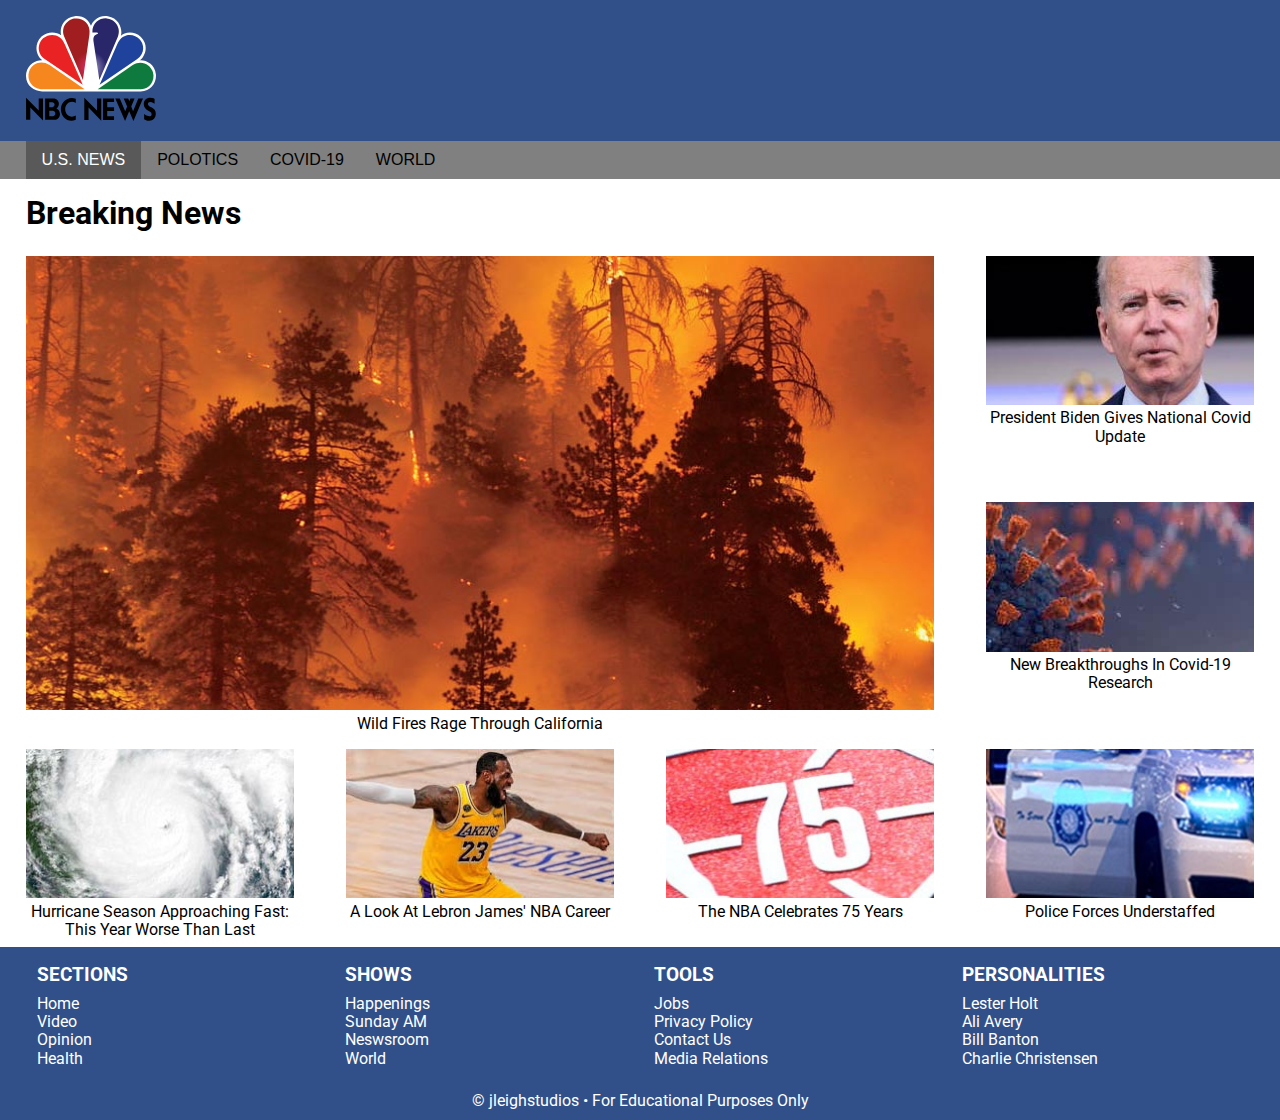
<file: news/index.html>
<!doctype html>
<html lang="en">
<head>
<meta charset="utf-8">
<meta name="description" content="Fill Me In">
<meta name="author" content="John Doe">

<!-- This start file was build by Paul Cheney  -->
<title>HTML5 Start Site by Paul Cheney</title>

<!-- TELLS PHONES NOT TO LIE ABOUT THEIR WIDTH & stops the font from enlarging when a phone is turned sideways-->
<meta name="viewport" content="width=device-width, initial-scale=1, maximum-scale=1">




<!-- STYLE SHEETS -->
<link href="css/styles.css" rel="stylesheet">
<link href="https://fonts.googleapis.com/css2?family=Roboto:wght@400;500&display=swap" rel="stylesheet">


     
</head>
<body>
<!-- HEADER HERE -->
	<header>
        <img src="images/nbcnews.svg"  alt="NBC NEWS log">
    </header>
    
    
<!-- NAVIGATION HERE -->
    <nav class="clearfix">
        <button onclick="toggleMenu()">&#9776;</button>
        <ul id="primaryNav" class="hide">
            <li class="active"><a href="#">U.S. NEWS</a></li>
            <li><a href="#">POLOTICS</a></li>
            <li><a href="#">COVID-19</a></li>
            <li><a href="#">WORLD</a></li>    
        </ul>
    </nav>
    
    
<!-- CONTENT HERE -->
    <main>
    <h1>Breaking News</h1>
    <div class="storyGrid">
        <div class="lead">
            <img src="images/wildfire.jpg" alt="Wild Fire">
            <span>Wild Fires Rage Through California</span>
        </div>
        <div class="teaser">
            <img src="images/biden.jpg" alt="President Biden">
            <span>President Biden Gives National Covid Update</span>
        </div>
        <div class="teaser">
            <img src="images/covid.jpg" alt="Covid 19">
            <span>New Breakthroughs In Covid-19 Research</span>
        </div>
        <div class="teaser">
            <img src="images/hurricane.jpg" alt="Hurricane">
            <span>Hurricane Season Approaching Fast: This Year Worse Than Last</span>
        </div>
        <div class="teaser">
            <img src="images/lebron.jpg" alt="Lebron James">
            <span>A Look At Lebron James' NBA Career</span>
        </div>
        <div class="teaser">
            <img src="images/nba.jpg" alt="NBA 75 years logo">
            <span>The NBA Celebrates 75 Years</span>
        </div>
        <div class="teaser">
            <img src="images/police.jpg" alt="Police Car">
            <span>Police Forces Understaffed</span>
        </div>
    </div>
    </main>
    
<!-- FOOTER HERE -->   
    <footer>
        <section class="footerlinks">
        <div>
            <h3>SECTIONS</h3>
            <ul>
                <li>Home</li>
                <li>Video</li>
                <li>Opinion</li>
                <li>Health</li>
            </ul>
        </div>

        <div>
            <h3>SHOWS</h3>
            <ul>
                <li>Happenings</li>
                <li>Sunday AM</li>
                <li>Neswsroom</li>
                <li>World</li>
            </ul>
        </div>

        <div>
            <h3>TOOLS</h3>
            <ul>
                <li>Jobs</li>
                <li>Privacy Policy</li>
                <li>Contact Us</li>
                <li>Media Relations</li>
            </ul>
        </div>

        <div>
            <h3>PERSONALITIES</h3>
            <ul>
                <li>Lester Holt</li>
                <li>Ali Avery</li>
                <li>Bill Banton</li>
                <li>Charlie Christensen</li>
            </ul>
        </div>
    </section>
        

        <p>&copy; jleighstudios &bull; For Educational Purposes Only</p>
    </footer>
    
<script src="js/scripts.js"></script>
</body>
</html>
</file>
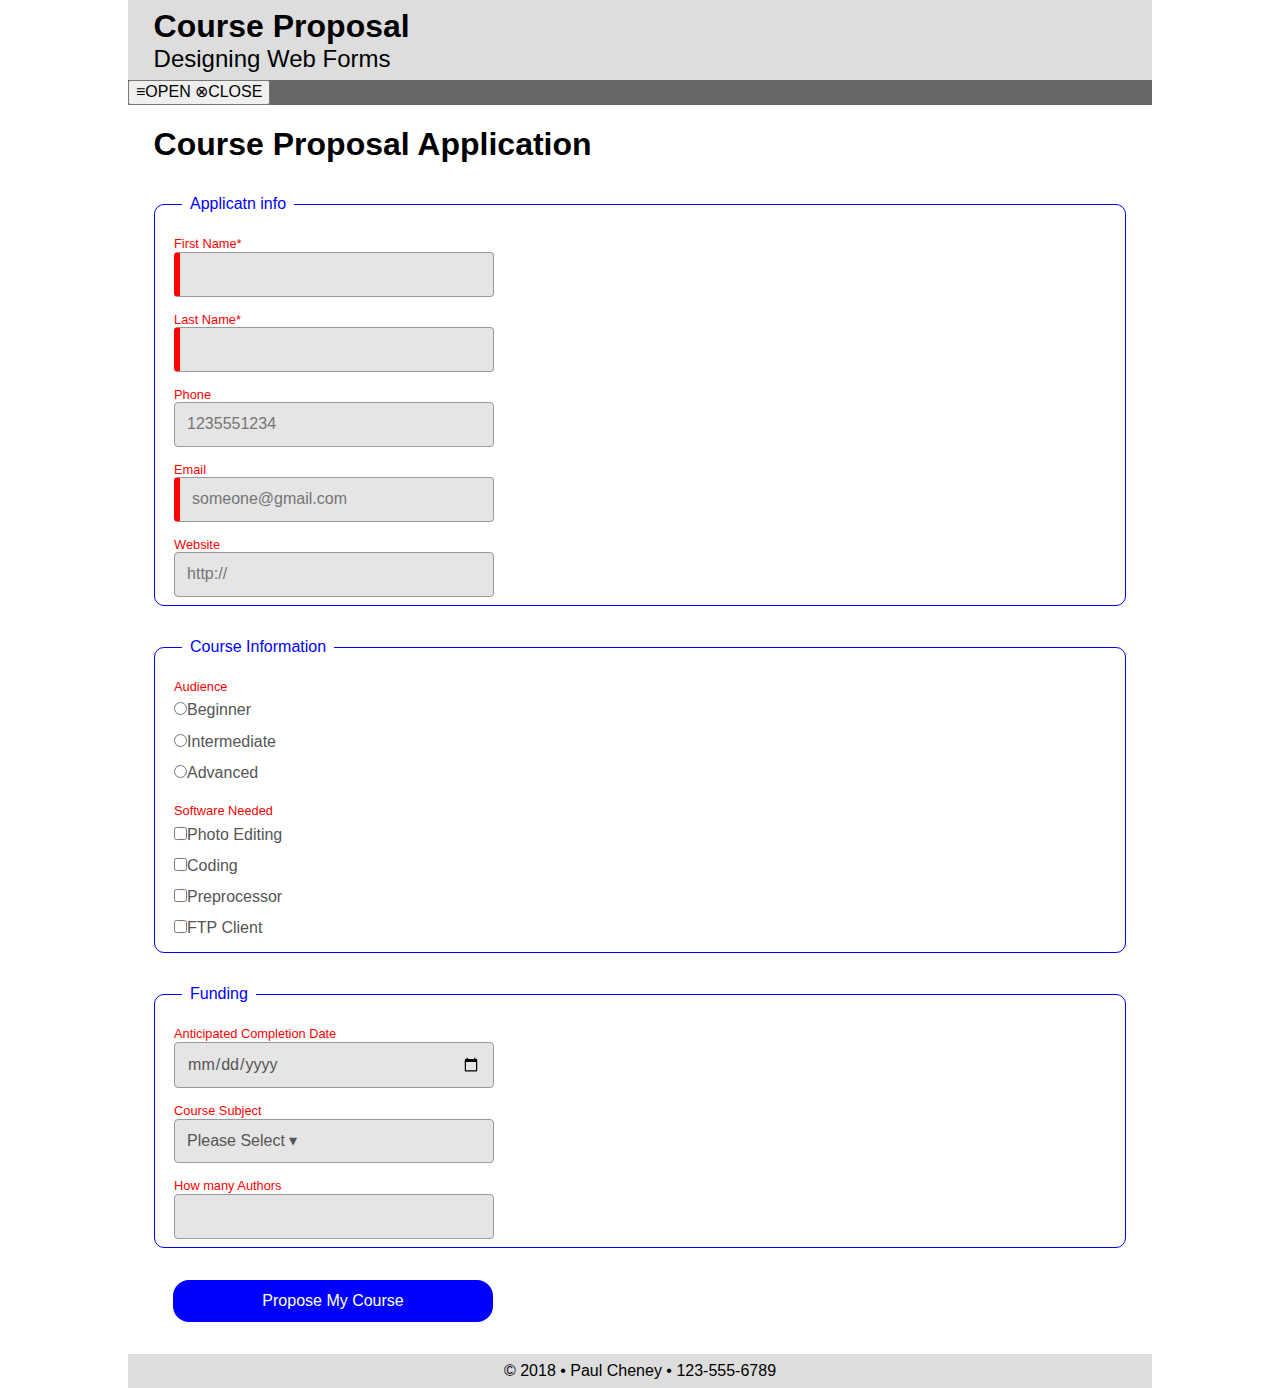
<file: swagshop/index.html>
<!doctype html>
<html lang="en">
<head>
<meta charset="utf-8">
<meta name="description" content="Fill Me In">
<meta name="author" content="John Doe">

<!-- This start file was build by Paul Cheney  -->
<title>HTML5 Start Site by Paul Cheney</title>

<!-- TELLS PHONES NOT TO LIE ABOUT THEIR WIDTH & stops the font from enlarging when a phone is turned sideways-->
<meta name="viewport" content="width=device-width, initial-scale=1, maximum-scale=1">




<!-- STYLE SHEETS -->
<link href="css/styles.css" rel="stylesheet">


     
</head>
<body>
<!-- HEADER HERE -->
	<header>
 <h1>Course Proposal</h1>
        <h2>Designing Web Forms</h2>
    </header>
    
    
<!-- NAVIGATION HERE -->
    <nav class="clearfix">
        <button id="bamburgerBtn">
            <span>&equiv;OPEN</span>
            <span>&otimes;CLOSE</span>
        </button>
        <ul id="primaryNav">
            <li><a href="#">About</a></li>
            <li class="current-menu-item"><a href="#">Propose</a></li>
            <li><a href="#">Winners</a></li>
            <li class="parent"><a href="#">Contact</a>
                <ul>
                    <li><a href="#">Oil Change</a></li>
                    <li><a href="#">Front End</a></li><li></li>
                </ul> 
            </li>
            <li><a href="#">Request an Appointment</a></li>   
        </ul>
    </nav>
    
    
<!-- CONTENT HERE -->
<main>
    <h1>Course Proposal Application</h1>
    <form method="get" action="thanks.html">
    <fieldset>
        <legend>Applicatn info</legend>
        <label class="top">First Name*<input type="text" name="fname" required></label> 
        <label class="top">Last Name*<input type="text" name="lname" required></label>
        <label class="top">Phone<input type="tel" name="phone" placeholder="1235551234"></label>
        <label class="top">Email<input type="email" name="email" placeholder="someone@gmail.com" required></label>
        <label class="top">Website<input type="url" name="url" placeholder="http://"></label>
    </fieldset>

    <fieldset>
        <legend>Course Information</legend>
        <div>Audience</div>
        <label class="sbs"><input type="radio" name="audience" value="beginner">Beginner</label>
        <label class="sbs"><input type="radio" name="audience" value="intermediate">Intermediate</label>
        <label class="sbs"><input type="radio" name="audience" value="advanced">Advanced</label>

        <div>Software Needed</div>
        <label class="sbs"><input type="checkbox" name="editing" value="yes">Photo Editing</label>
        <label class="sbs"><input type="checkbox" name="code" value="yes">Coding</label>
        <label class="sbs"><input type="checkbox" name="process" value="yes">Preprocessor</label>
        <label class="sbs"><input type="checkbox" name="client" value="yes">FTP Client</label>
    </fieldset>

    <fieldset>
        <legend>Funding</legend>
        <label class="top">Anticipated Completion Date<input type="date" name="completedDate"></label>
        <label class="top">Course Subject
            <select name="subject">
                <option value="">Please Select &#9662;</option>
                <option value="software">Software Development</option>
                <option value="creative">Creative </option>
                <option value="software">Software Development</option>
                <option value="software">Software Development</option>
                <option value="software">Software Development</option>
                <option value="software">Software Development</option>
                <option value="software">Software Development</option>
                <option value="software">Software Development</option>
            </select>
        </label>

        <label class="top">How many Authors<input type="number" name="authors"></label>
        
    </fieldset>
    <input type="submit" value="Propose My Course" class="submitBtn">

    </form>
        

          
        
    </main>
    
<!-- FOOTER HERE -->   
    <footer>
        &copy; 2018 &bull; Paul Cheney &bull; 123-555-6789
    </footer>
<script src="js/scripts.js"></script>
</body>
</html>
</file>
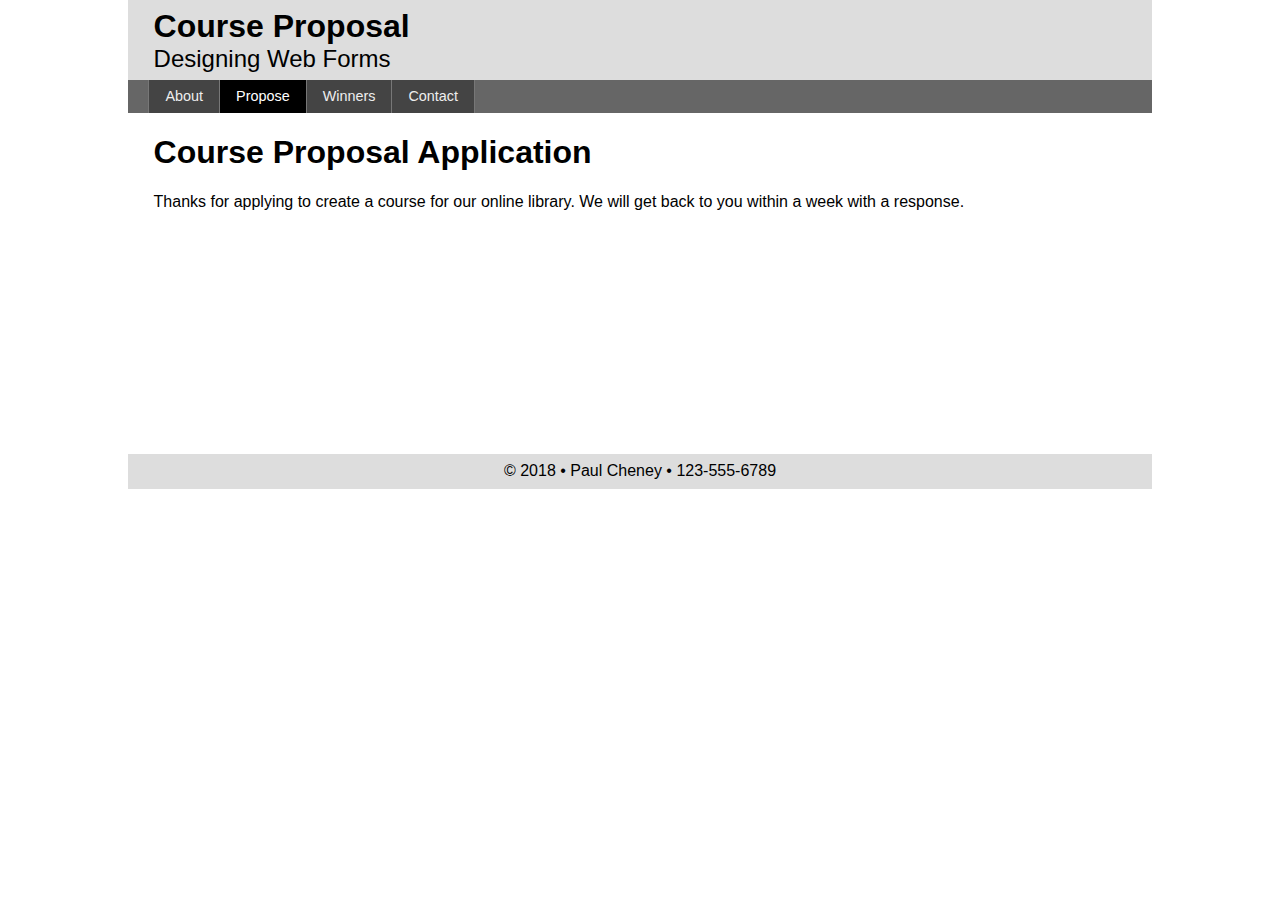
<file: swagshop/thanks.html>
<!doctype html>
<html lang="en">
<head>
<meta charset="utf-8">
<meta name="description" content="Fill Me In">
<meta name="author" content="John Doe">

<!-- This start file was build by Paul Cheney  -->
<title>HTML5 Start Site by Paul Cheney</title>

<!-- TELLS PHONES NOT TO LIE ABOUT THEIR WIDTH & stops the font from enlarging when a phone is turned sideways-->
<meta name="viewport" content="width=device-width, initial-scale=1, maximum-scale=1">




<!-- STYLE SHEETS -->
<link href="css/styles.css" rel="stylesheet">



     
</head>
<body>
<!-- HEADER HERE -->
	<header>
 <h1>Course Proposal</h1>
        <h2>Designing Web Forms</h2>
    </header>
    
    
<!-- NAVIGATION HERE -->
    <nav class="clearfix">
        <ul >
            <li><a href="#">About</a></li>
            <li class="active"><a href="#">Propose</a></li>
            <li><a href="#">Winners</a></li>
            <li><a href="#">Contact</a></li>    
        </ul>
    </nav>
    
    
<!-- CONTENT HERE -->
<main>
    <h1>Course Proposal Application</h1>
        <p>Thanks for applying to create a course for our online library. We will get back to you within a week with a response.</p>

          
        
    </main>
    
<!-- FOOTER HERE -->   
    <footer>
        &copy; 2018 &bull; Paul Cheney &bull; 123-555-6789
    </footer>
<script src="js/scripts.js"></script>
</body>
</html>
</file>
<file: news/css/styles.css>
html{line-height:1.15;-ms-text-size-adjust:100%;-webkit-text-size-adjust:100%}body{margin:0}article,aside,footer,header,nav,section{display:block}h1{font-size:2em;margin:0.67em 0}figcaption,figure,main{display:block}figure{margin:1em 40px}hr{box-sizing:content-box;height:0;overflow:visible}pre{font-family:monospace, monospace;font-size:1em}a{background-color:transparent;-webkit-text-decoration-skip:objects}abbr[title]{border-bottom:none;text-decoration:underline;text-decoration:underline dotted}b,strong{font-weight:inherit}b,strong{font-weight:bolder}code,kbd,samp{font-family:monospace, monospace;font-size:1em}dfn{font-style:italic}mark{background-color:#ff0;color:#000}small{font-size:80%}sub,sup{font-size:75%;line-height:0;position:relative;vertical-align:baseline}sub{bottom:-0.25em}sup{top:-0.5em}audio,video{display:inline-block}audio:not([controls]){display:none;height:0}img{border-style:none}svg:not(:root){overflow:hidden}button,input,optgroup,select,textarea{font-family:sans-serif;font-size:100%;line-height:1.15;margin:0}button,input{overflow:visible}button,select{text-transform:none}button,html [type="button"],[type="reset"],[type="submit"]{-webkit-appearance:button}button::-moz-focus-inner,[type="button"]::-moz-focus-inner,[type="reset"]::-moz-focus-inner,[type="submit"]::-moz-focus-inner{border-style:none;padding:0}button:-moz-focusring,[type="button"]:-moz-focusring,[type="reset"]:-moz-focusring,[type="submit"]:-moz-focusring{outline:1px dotted ButtonText}fieldset{padding:0.35em 0.75em 0.625em}legend{box-sizing:border-box;color:inherit;display:table;max-width:100%;padding:0;white-space:normal}progress{display:inline-block;vertical-align:baseline}textarea{overflow:auto}[type="checkbox"],[type="radio"]{box-sizing:border-box;padding:0}[type="number"]::-webkit-inner-spin-button,[type="number"]::-webkit-outer-spin-button{height:auto}[type="search"]{-webkit-appearance:textfield;outline-offset:-2px}[type="search"]::-webkit-search-cancel-button,[type="search"]::-webkit-search-decoration{-webkit-appearance:none}::-webkit-file-upload-button{-webkit-appearance:button;font:inherit}details,menu{display:block}summary{display:list-item}canvas{display:inline-block}template{display:none}[hidden]{display:none}html{-webkit-text-size-adjust:100%;-ms-text-size-adjust:100%}*{-moz-box-sizing:border-box;-webkit-box-sizing:border-box;box-sizing:border-box;margin:0}body{font-family:'Roboto', sans-serif}header{background-color:#31508a;padding:1rem 2%}header img{width:130px}nav button{margin:.2rem 2%;background-color:transparent;border:none;font-size:1.6rem;color:white}nav{background-color:gray;font-family:Verdana, sans-serif}nav ul{list-style-type:none;padding:0}nav ul li a{display:block;padding:.8rem 2%;text-decoration:none;color:black;border-top:1px solid rgba(0,0,0,0.3)}nav ul li.active a{background-color:rgba(0,0,0,0.3);color:white}nav ul li a:hover{background-color:rgba(0,0,0,0.4)}nav ul.hide{display:none}main h1{margin:1rem 2%}.parent{display:grid;grid-template-columns:25% 50% 25%;grid-template-rows:auto}div.storyGrid{display:grid;grid-template-rows:auto}div.storyGrid span{display:block;text-align:center;font-size:.75rem}div.storyGrid .teaser,div.storyGrid .lead{padding:.5rem 2vw}div.storyGrid .teaser img,div.storyGrid .lead img{width:100%}div.storyGrid .lead{grid-column:1 / span 2}footer{background-color:#31508a;color:white;padding:.6rem;text-align:center}section.footerlinks{display:grid;grid-template-columns:100%;margin-bottom:2rem;max-width:80rem;margin:auto}section.footerlinks div h3{margin:.5rem 0;text-align:left}section.footerlinks ul{padding:0;text-align:left;margin-bottom:1.5rem}section.footerlinks ul li{list-style-type:none}.clearfix:after{content:"";display:table;clear:both}@media only screen and (min-width: 560px){nav button{display:none}nav ul{margin-left:2%}nav ul li{float:left}nav ul li a{border:none;padding:.8rem 1rem}nav ul.hide{display:block}div.storyGrid{grid-template-columns:1fr 1fr 1fr}div.storyGrid span{font-size:1rem}div.storyGrid .lead{grid-column:1 / span 3}section.footerlinks{padding-left:.5rem;grid-template-columns:50% 50%}}@media only screen and (min-width: 1028px){header,nav,footer{width:100%}main{max-width:80rem;margin:auto}nav ul li a{padding:.6rem 1rem}div.storyGrid{grid-template-columns:1fr 1fr 1fr 1fr}div.storyGrid .lead{grid-column:1 / span 3;grid-row:1 / span 2}section.footerlinks{padding-left:1.7rem;grid-template-columns:25% 25% 25% 25%}}
</file>
<file: swagshop/css/styles.css>
/*! normalize.css v7.0.0 | MIT License | github.com/necolas/normalize.css */
/* Document
   ========================================================================== */
/**
 * 1. Correct the line height in all browsers.
 * 2. Prevent adjustments of font size after orientation changes in
 *    IE on Windows Phone and in iOS.
 */
html {
  line-height: 1.15;
  /* 1 */
  -ms-text-size-adjust: 100%;
  /* 2 */
  -webkit-text-size-adjust: 100%;
  /* 2 */ }

/* Sections
   ========================================================================== */
/**
 * Remove the margin in all browsers (opinionated).
 */
body {
  margin: 0; }

/**
 * Add the correct display in IE 9-.
 */
article,
aside,
footer,
header,
nav,
section {
  display: block; }

/**
 * Correct the font size and margin on `h1` elements within `section` and
 * `article` contexts in Chrome, Firefox, and Safari.
 */
h1 {
  font-size: 2em;
  margin: 0.67em 0; }

/* Grouping content
   ========================================================================== */
/**
 * Add the correct display in IE 9-.
 * 1. Add the correct display in IE.
 */
figcaption,
figure,
main {
  /* 1 */
  display: block; }

/**
 * Add the correct margin in IE 8.
 */
figure {
  margin: 1em 40px; }

/**
 * 1. Add the correct box sizing in Firefox.
 * 2. Show the overflow in Edge and IE.
 */
hr {
  box-sizing: content-box;
  /* 1 */
  height: 0;
  /* 1 */
  overflow: visible;
  /* 2 */ }

/**
 * 1. Correct the inheritance and scaling of font size in all browsers.
 * 2. Correct the odd `em` font sizing in all browsers.
 */
pre {
  font-family: monospace, monospace;
  /* 1 */
  font-size: 1em;
  /* 2 */ }

/* Text-level semantics
   ========================================================================== */
/**
 * 1. Remove the gray background on active links in IE 10.
 * 2. Remove gaps in links underline in iOS 8+ and Safari 8+.
 */
a {
  background-color: transparent;
  /* 1 */
  -webkit-text-decoration-skip: objects;
  /* 2 */ }

/**
 * 1. Remove the bottom border in Chrome 57- and Firefox 39-.
 * 2. Add the correct text decoration in Chrome, Edge, IE, Opera, and Safari.
 */
abbr[title] {
  border-bottom: none;
  /* 1 */
  text-decoration: underline;
  /* 2 */
  text-decoration: underline dotted;
  /* 2 */ }

/**
 * Prevent the duplicate application of `bolder` by the next rule in Safari 6.
 */
b,
strong {
  font-weight: inherit; }

/**
 * Add the correct font weight in Chrome, Edge, and Safari.
 */
b,
strong {
  font-weight: bolder; }

/**
 * 1. Correct the inheritance and scaling of font size in all browsers.
 * 2. Correct the odd `em` font sizing in all browsers.
 */
code,
kbd,
samp {
  font-family: monospace, monospace;
  /* 1 */
  font-size: 1em;
  /* 2 */ }

/**
 * Add the correct font style in Android 4.3-.
 */
dfn {
  font-style: italic; }

/**
 * Add the correct background and color in IE 9-.
 */
mark {
  background-color: #ff0;
  color: #000; }

/**
 * Add the correct font size in all browsers.
 */
small {
  font-size: 80%; }

/**
 * Prevent `sub` and `sup` elements from affecting the line height in
 * all browsers.
 */
sub,
sup {
  font-size: 75%;
  line-height: 0;
  position: relative;
  vertical-align: baseline; }

sub {
  bottom: -0.25em; }

sup {
  top: -0.5em; }

/* Embedded content
   ========================================================================== */
/**
 * Add the correct display in IE 9-.
 */
audio,
video {
  display: inline-block; }

/**
 * Add the correct display in iOS 4-7.
 */
audio:not([controls]) {
  display: none;
  height: 0; }

/**
 * Remove the border on images inside links in IE 10-.
 */
img {
  border-style: none; }

/**
 * Hide the overflow in IE.
 */
svg:not(:root) {
  overflow: hidden; }

/* Forms
   ========================================================================== */
/**
 * 1. Change the font styles in all browsers (opinionated).
 * 2. Remove the margin in Firefox and Safari.
 */
button,
input,
optgroup,
select,
textarea {
  font-family: sans-serif;
  /* 1 */
  font-size: 100%;
  /* 1 */
  line-height: 1.15;
  /* 1 */
  margin: 0;
  /* 2 */ }

/**
 * Show the overflow in IE.
 * 1. Show the overflow in Edge.
 */
button,
input {
  /* 1 */
  overflow: visible; }

/**
 * Remove the inheritance of text transform in Edge, Firefox, and IE.
 * 1. Remove the inheritance of text transform in Firefox.
 */
button,
select {
  /* 1 */
  text-transform: none; }

/**
 * 1. Prevent a WebKit bug where (2) destroys native `audio` and `video`
 *    controls in Android 4.
 * 2. Correct the inability to style clickable types in iOS and Safari.
 */
button,
html [type="button"],
[type="reset"],
[type="submit"] {
  -webkit-appearance: button;
  /* 2 */ }

/**
 * Remove the inner border and padding in Firefox.
 */
button::-moz-focus-inner,
[type="button"]::-moz-focus-inner,
[type="reset"]::-moz-focus-inner,
[type="submit"]::-moz-focus-inner {
  border-style: none;
  padding: 0; }

/**
 * Restore the focus styles unset by the previous rule.
 */
button:-moz-focusring,
[type="button"]:-moz-focusring,
[type="reset"]:-moz-focusring,
[type="submit"]:-moz-focusring {
  outline: 1px dotted ButtonText; }

/**
 * Correct the padding in Firefox.
 */
fieldset {
  padding: 0.35em 0.75em 0.625em; }

/**
 * 1. Correct the text wrapping in Edge and IE.
 * 2. Correct the color inheritance from `fieldset` elements in IE.
 * 3. Remove the padding so developers are not caught out when they zero out
 *    `fieldset` elements in all browsers.
 */
legend {
  box-sizing: border-box;
  /* 1 */
  color: inherit;
  /* 2 */
  display: table;
  /* 1 */
  max-width: 100%;
  /* 1 */
  padding: 0;
  /* 3 */
  white-space: normal;
  /* 1 */ }

/**
 * 1. Add the correct display in IE 9-.
 * 2. Add the correct vertical alignment in Chrome, Firefox, and Opera.
 */
progress {
  display: inline-block;
  /* 1 */
  vertical-align: baseline;
  /* 2 */ }

/**
 * Remove the default vertical scrollbar in IE.
 */
textarea {
  overflow: auto; }

/**
 * 1. Add the correct box sizing in IE 10-.
 * 2. Remove the padding in IE 10-.
 */
[type="checkbox"],
[type="radio"] {
  box-sizing: border-box;
  /* 1 */
  padding: 0;
  /* 2 */ }

/**
 * Correct the cursor style of increment and decrement buttons in Chrome.
 */
[type="number"]::-webkit-inner-spin-button,
[type="number"]::-webkit-outer-spin-button {
  height: auto; }

/**
 * 1. Correct the odd appearance in Chrome and Safari.
 * 2. Correct the outline style in Safari.
 */
[type="search"] {
  -webkit-appearance: textfield;
  /* 1 */
  outline-offset: -2px;
  /* 2 */ }

/**
 * Remove the inner padding and cancel buttons in Chrome and Safari on macOS.
 */
[type="search"]::-webkit-search-cancel-button,
[type="search"]::-webkit-search-decoration {
  -webkit-appearance: none; }

/**
 * 1. Correct the inability to style clickable types in iOS and Safari.
 * 2. Change font properties to `inherit` in Safari.
 */
::-webkit-file-upload-button {
  -webkit-appearance: button;
  /* 1 */
  font: inherit;
  /* 2 */ }

/* Interactive
   ========================================================================== */
/*
 * Add the correct display in IE 9-.
 * 1. Add the correct display in Edge, IE, and Firefox.
 */
details,
menu {
  display: block; }

/*
 * Add the correct display in all browsers.
 */
summary {
  display: list-item; }

/* Scripting
   ========================================================================== */
/**
 * Add the correct display in IE 9-.
 */
canvas {
  display: inline-block; }

/**
 * Add the correct display in IE.
 */
template {
  display: none; }

/* Hidden
   ========================================================================== */
/**
 * Add the correct display in IE 10-.
 */
[hidden] {
  display: none; }

/* Prevent adjustments of font size after orientation changes in IE on Windows Phone and in iOS.  */
html {
  -webkit-text-size-adjust: 100%;
  -ms-text-size-adjust: 100%; }

/*----------- apply a natural box layout model to all elements --------------*/
* {
  -moz-box-sizing: border-box;
  -webkit-box-sizing: border-box;
  box-sizing: border-box; }

/*----------- BODY --------------*/
body {
  font-size: 16px;
  font-family: Verdana, sans-serif; }

/*----------- HEADER --------------*/
header {
  padding: .5rem 2%;
  background-color: #ddd; }

header h1 {
  margin: 0; }

header h2 {
  margin: 0;
  font-weight: normal; }

/*----------- NAVIGATION --------------*/
nav {
  background-color: #666; }

nav ul {
  list-style-type: none;
  padding: 0;
  margin: 0; }

nav ul li {
  float: left;
  width: 25%; }

nav ul li a {
  display: block;
  background-color: #444;
  color: #eee;
  border-left: 1px solid #777;
  padding: .5rem 0;
  text-decoration: none;
  font-size: .9rem;
  text-align: center; }

nav ul li:first-child a {
  border-left: none; }

nav ul li a:hover {
  background-color: #eee;
  color: #333; }

nav ul li.active a {
  background-color: #000;
  color: #fff; }

#primaryNav {
  height: 0;
  overflow: hidden; }

#primaryNav.open {
  height: auto; }

#primaryNav li ul {
  display: none; }

#primaryNav li:hover ul {
  display: block; }

#primaryNav li.parent > a::after {
  content: "/25BC";
  font-size: .75rem;
  color: rgba(255, 255, 255, 0.5);
  float: right; }

#hamburgerBtn span:nth-child(1) {
  display: block; }

#hamburgerBtn span:nth-child(2) {
  display: none; }

#hamburgerBtn.open span:nth-child(1) {
  display: none; }

#hamburgerBtn.open span:nth-child(2) {
  display: block; }

/*----------- MAIN --------------*/
main {
  padding: 0 2%;
  min-height: 20rem; }

/*------------FORM---------------*/
form fieldset {
  margin: 2rem 0;
  border: 1px solid blue;
  border-radius: 10px;
  padding: .5rem 2%; }

form legend {
  color: blue;
  margin: 0 .5rem;
  padding: 0 .5rem; }

form label.top, form div {
  display: block;
  padding-top: 1rem;
  color: red;
  font-size: .8rem; }

form label.top input, form label.top select {
  -webkit-appearance: none;
  display: block;
  font-size: 1rem;
  border: solid 1px #999;
  border-radius: 4px;
  padding: .75rem;
  color: #555;
  width: 100%;
  max-width: 20rem;
  background-color: rgba(0, 0, 0, 0.1); }

form label.sbs {
  display: block;
  padding: .75rem 0;
  color: #555; }

form input.submitBtn {
  border: none;
  background-color: blue;
  color: white;
  border-radius: 1rem;
  padding: .75rem 1.5rem;
  margin: 0 0 2rem 2%;
  width: 96%;
  max-width: 20rem; }

form label.top input:required {
  border-left: red solid 6px; }

form label.top input:required:valid {
  border-left: green solid 6px; }

/*----------- FOOTER --------------*/
footer {
  background-color: #ddd;
  padding: .5rem 2%;
  text-align: center; }

/*----- Clearfix: Force an Element not to collapse -----*/
.clearfix:after {
  content: "";
  display: table;
  clear: both; }

@media only screen and (min-width: 35rem) {
  /* 35em is also 560px (if basefont is 16px) */
  /*----------- BODY --------------*/
  /*----------- HEADER --------------*/
  /*----------- NAVIGATION --------------*/
  nav ul {
    margin-left: 2%; }

  nav ul li {
    width: auto; }

  nav ul li:first-child a {
    border-left: 1px solid #777; }

  nav ul li:last-child a {
    border-right: 1px solid #777; }

  nav ul li a {
    padding: .5rem 1rem; }

  /*----------- MAIN --------------*/
  /*----------- FOOTER --------------*/ }
/* end of media query */
@media only screen and (min-width: 64rem) {
  /* 64em is also 1028px (if basefont is 16px) */
  header, nav, main, footer {
    max-width: 64rem;
    margin: auto; }

  /*----------- BODY --------------*/
  /*----------- HEADER --------------*/
  /*----------- NAVIGATION --------------*/
  /*----------- MAIN --------------*/
  form label.sbs {
    padding: .4rem 0; }

  /*----------- FOOTER --------------*/ }
/* end of media query */

/*# sourceMappingURL=styles.css.map */
</file>
